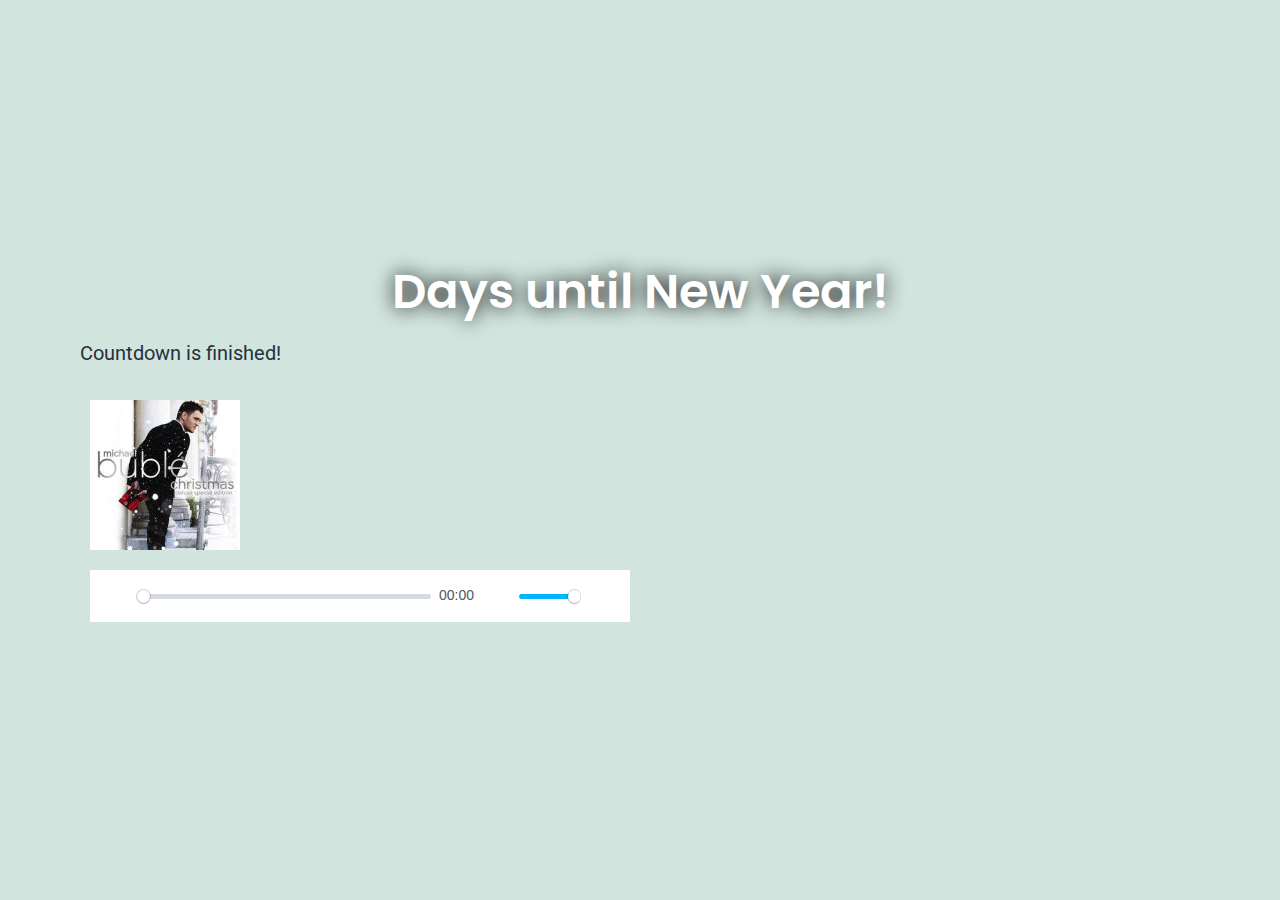
<file: index.html>
<!DOCTYPE html>
<html lang="en-US">
<head>
	<meta charset="UTF-8">
		<title>Moses</title>
<link rel="dns-prefetch" href="//s.w.org">


<link rel="stylesheet" id="wp-block-library-css" href="https://mosestyle.github.io/mosestyle/wp-includes/css/dist/block-library/style.min.css" media="all">
<link rel="stylesheet" id="wp-block-library-theme-css" href="https://mosestyle.github.io/mosestyle/wp-includes/css/dist/block-library/theme.min.css" media="all">
<link rel="stylesheet" id="h5ap-style-css" href="https://mosestyle.github.io/mosestyle/wp-content/plugins/html5-audio-player/style/player-style.css" media="all">
<link rel="stylesheet" id="twenty-twenty-one-style-css" href="https://mosestyle.github.io/mosestyle/wp-content/themes/twentytwentyone/style.css" media="all">
<link rel="stylesheet" id="twenty-twenty-one-print-style-css" href="https://mosestyle.github.io/mosestyle/wp-content/themes/twentytwentyone/assets/css/print.css" media="print">
<link rel="stylesheet" id="elementor-icons-ekiticons-css" href="https://mosestyle.github.io/mosestyle/wp-content/plugins/elementskit-lite/modules/controls/assets/css/ekiticons.css" media="all">
<link rel="stylesheet" id="elementor-icons-css" href="https://mosestyle.github.io/mosestyle/wp-content/plugins/elementor/assets/lib/eicons/css/elementor-icons.min.css" media="all">
<link rel="stylesheet" id="elementor-animations-css" href="https://mosestyle.github.io/mosestyle/wp-content/plugins/elementor/assets/lib/animations/animations.min.css" media="all">
<link rel="stylesheet" id="elementor-frontend-legacy-css" href="https://mosestyle.github.io/mosestyle/wp-content/plugins/elementor/assets/css/frontend-legacy.min.css" media="all">
<link rel="stylesheet" id="elementor-frontend-css" href="https://mosestyle.github.io/mosestyle/wp-content/plugins/elementor/assets/css/frontend.min.css" media="all">
<link rel="stylesheet" id="elementor-post-12-css" href="https://mosestyle.github.io/mosestyle/wp-content/uploads/elementor/css/post-12.css" media="all">
<link rel="stylesheet" id="elementor-pro-css" href="https://mosestyle.github.io/mosestyle/wp-content/plugins/elementor-pro/assets/css/frontend.min.css" media="all">
<link rel="stylesheet" id="elementskit-css-widgetarea-control-editor-css" href="https://mosestyle.github.io/mosestyle/wp-content/plugins/elementskit-lite/modules/controls/assets/css/widgetarea-editor.css" media="all">
<link rel="stylesheet" id="elementor-global-css" href="https://mosestyle.github.io/mosestyle/wp-content/uploads/elementor/css/global.css" media="all">
<link rel="stylesheet" id="elementor-post-10-css" href="https://mosestyle.github.io/mosestyle/wp-content/uploads/elementor/css/post-10.css" media="all">
<link rel="stylesheet" id="ekit-widget-styles-css" href="https://mosestyle.github.io/mosestyle/wp-content/plugins/elementskit-lite/widgets/init/assets/css/widget-styles.css" media="all">
<link rel="stylesheet" id="ekit-responsive-css" href="https://mosestyle.github.io/mosestyle/wp-content/plugins/elementskit-lite/widgets/init/assets/css/responsive.css" media="all">
<link rel="stylesheet" id="google-fonts-1-css" href="https://fonts.googleapis.com/css?family=Roboto%3A100%2C100italic%2C200%2C200italic%2C300%2C300italic%2C400%2C400italic%2C500%2C500italic%2C600%2C600italic%2C700%2C700italic%2C800%2C800italic%2C900%2C900italic%7CRoboto+Slab%3A100%2C100italic%2C200%2C200italic%2C300%2C300italic%2C400%2C400italic%2C500%2C500italic%2C600%2C600italic%2C700%2C700italic%2C800%2C800italic%2C900%2C900italic%7CPoppins%3A100%2C100italic%2C200%2C200italic%2C300%2C300italic%2C400%2C400italic%2C500%2C500italic%2C600%2C600italic%2C700%2C700italic%2C800%2C800italic%2C900%2C900italic&ver=5.6" media="all">
<script src="https://mosestyle.github.io/mosestyle/wp-content/plugins/html5-audio-player/js/plyr.min.js" id="h5ap-script-js"></script>
<script src="https://mosestyle.github.io/mosestyle/wp-includes/js/jquery/jquery.min.js" id="jquery-core-js"></script>
<script src="https://mosestyle.github.io/mosestyle/wp-includes/js/jquery/jquery-migrate.min.js" id="jquery-migrate-js"></script>






<style>.recentcomments a{display:inline !important;padding:0 !important;margin:0 !important;}</style>	<meta name="viewport" content="width=device-width, initial-scale=1.0, viewport-fit=cover"></head>
<body class="home page-template page-template-elementor_canvas page page-id-10 wp-embed-responsive is-light-theme no-js singular elementor-default elementor-template-canvas elementor-kit-12 elementor-page elementor-page-10">
			<div data-elementor-type="wp-page" data-elementor-id="10" class="elementor elementor-10" data-elementor-settings="[]">
						<div class="elementor-inner">
							<div class="elementor-section-wrap">
							<section class="elementor-section elementor-top-section elementor-element elementor-element-34ff900 elementor-section-height-full elementor-section-boxed elementor-section-height-default elementor-section-items-middle" data-id="34ff900" data-element_type="section" data-settings='{"background_background":"classic","ekit_has_onepagescroll_dot":"yes"}'>
						<div class="elementor-container elementor-column-gap-default">
							<div class="elementor-row">
					<div class="elementor-column elementor-col-100 elementor-top-column elementor-element elementor-element-34c318e" data-id="34c318e" data-element_type="column">
			<div class="elementor-column-wrap elementor-element-populated">
							<div class="elementor-widget-wrap">
						<div class="elementor-element elementor-element-1138ba5 elementor-widget elementor-widget-heading" data-id="1138ba5" data-element_type="widget" data-widget_type="heading.default">
				<div class="elementor-widget-container">
			<h2 class="elementor-heading-title elementor-size-default">Days until New Year!</h2>		</div>
				</div>
				<div class="elementor-element elementor-element-3b881a7 elementor-widget elementor-widget-elementskit-countdown-timer" data-id="3b881a7" data-element_type="widget" data-widget_type="elementskit-countdown-timer.default">
				<div class="elementor-widget-container">
			<div class="ekit-wid-con"><div class="elementskit-countdown-timer-2 ekit-countdown text-center" data-date-ekit-day="Days" data-date-ekit-hour="Hours" data-date-ekit-minute="Minutes" data-date-ekit-second="Seconds" data-ekit-countdown="2021-01-01 00:00" data-finish-title="Countdown is finished!" data-finish-content=""></div></div>		</div>
				</div>
				<section class="elementor-section elementor-inner-section elementor-element elementor-element-acb3898 elementor-section-boxed elementor-section-height-default elementor-section-height-default" data-id="acb3898" data-element_type="section" data-settings='{"ekit_has_onepagescroll_dot":"yes"}'>
						<div class="elementor-container elementor-column-gap-default">
							<div class="elementor-row">
					<div class="elementor-column elementor-col-50 elementor-inner-column elementor-element elementor-element-0bddfb2" data-id="0bddfb2" data-element_type="column">
			<div class="elementor-column-wrap elementor-element-populated">
							<div class="elementor-widget-wrap">
						<div class="elementor-element elementor-element-5751c28 elementor-widget elementor-widget-image" data-id="5751c28" data-element_type="widget" data-widget_type="image.default">
				<div class="elementor-widget-container">
					<div class="elementor-image">
										<img src="https://mosestyle.github.io/mosestyle/wp-content/uploads/elementor/thumbs/Michael-Buble-Cold_December_Night-mp3-image-oztn3l7049pwnvlljecmus90ab5zf5my2yf78d7ios.jpg" title="Untitled" alt="">											</div>
				</div>
				</div>
				<div class="elementor-element elementor-element-ef57dc3 elementor-widget elementor-widget-shortcode" data-id="ef57dc3" data-element_type="widget" data-widget_type="shortcode.default">
				<div class="elementor-widget-container">
					<div class="elementor-shortcode"><div style="width:100%">
<audio class="player" playsinline controls loop autoplay>
  
  <source src="https://mosestyle.github.io/mosestyle/wp-content/uploads/2020/12/Michael-Buble-Cold_December_Night.mp3" type="audio/mp3">
  
Your browser does not support the audio element.
</source></audio>
</div>

<script type="text/javascript">


const players7 = Plyr.setup('.player', {
	controls:['play', 'progress', 'duration', 'mute', 'volume','download'],
	});
</script>
</div>
				</div>
				</div>
						</div>
					</div>
		</div>
				<div class="elementor-column elementor-col-50 elementor-inner-column elementor-element elementor-element-ff61b8b" data-id="ff61b8b" data-element_type="column">
			<div class="elementor-column-wrap">
							<div class="elementor-widget-wrap">
								</div>
					</div>
		</div>
								</div>
					</div>
		</section>
						</div>
					</div>
		</div>
								</div>
					</div>
		</section>
						</div>
						</div>
					</div>
		<script>document.body.classList.remove("no-js");</script>	<script>
	if ( -1 !== navigator.userAgent.indexOf( 'MSIE' ) || -1 !== navigator.appVersion.indexOf( 'Trident/' ) ) {
		document.body.classList.add( 'is-IE' );
	}
	</script>
	<script src="https://mosestyle.github.io/mosestyle/wp-content/themes/twentytwentyone/assets/js/polyfills.js" id="twenty-twenty-one-ie11-polyfills-js"></script>
<script src="https://mosestyle.github.io/mosestyle/wp-content/themes/twentytwentyone/assets/js/responsive-embeds.js" id="twenty-twenty-one-responsive-embeds-script-js"></script>
<script src="https://mosestyle.github.io/mosestyle/wp-content/plugins/elementskit-lite/libs/framework/assets/js/frontend-script.js" id="elementskit-framework-js-frontend-js"></script>
<script id="elementskit-framework-js-frontend-js-after">

		var elementskit = {
            resturl: 'https://mosestyle.github.io/mosestyle/wp-json/elementskit/v1/',
        }

		
</script>
<script src="https://mosestyle.github.io/mosestyle/wp-content/plugins/elementskit-lite/widgets/init/assets/js/widget-scripts.js" id="ekit-widget-scripts-js"></script>
<script src="https://mosestyle.github.io/mosestyle/wp-content/plugins/elementor/assets/js/frontend-modules.min.js" id="elementor-frontend-modules-js"></script>
<script src="https://mosestyle.github.io/mosestyle/wp-content/plugins/elementor-pro/assets/lib/sticky/jquery.sticky.min.js" id="elementor-sticky-js"></script>
<script id="elementor-pro-frontend-js-before">
var ElementorProFrontendConfig = {"ajaxurl":"https:\/\/mosestyle.github.io\/mosestyle\/wp-admin\/admin-ajax.php","nonce":"fc9fe46cba","i18n":{"toc_no_headings_found":"No headings were found on this page."},"shareButtonsNetworks":{"facebook":{"title":"Facebook","has_counter":true},"twitter":{"title":"Twitter"},"google":{"title":"Google+","has_counter":true},"linkedin":{"title":"LinkedIn","has_counter":true},"pinterest":{"title":"Pinterest","has_counter":true},"reddit":{"title":"Reddit","has_counter":true},"vk":{"title":"VK","has_counter":true},"odnoklassniki":{"title":"OK","has_counter":true},"tumblr":{"title":"Tumblr"},"digg":{"title":"Digg"},"skype":{"title":"Skype"},"stumbleupon":{"title":"StumbleUpon","has_counter":true},"mix":{"title":"Mix"},"telegram":{"title":"Telegram"},"pocket":{"title":"Pocket","has_counter":true},"xing":{"title":"XING","has_counter":true},"whatsapp":{"title":"WhatsApp"},"email":{"title":"Email"},"print":{"title":"Print"}},"facebook_sdk":{"lang":"en_US","app_id":""},"lottie":{"defaultAnimationUrl":"https:\/\/mosestyle.github.io\/mosestyle\/wp-content\/plugins\/elementor-pro\/modules\/lottie\/assets\/animations\/default.json"}};
</script>
<script src="https://mosestyle.github.io/mosestyle/wp-content/plugins/elementor-pro/assets/js/frontend.min.js" id="elementor-pro-frontend-js"></script>
<script src="https://mosestyle.github.io/mosestyle/wp-includes/js/jquery/ui/core.min.js" id="jquery-ui-core-js"></script>
<script src="https://mosestyle.github.io/mosestyle/wp-content/plugins/elementor/assets/lib/dialog/dialog.min.js" id="elementor-dialog-js"></script>
<script src="https://mosestyle.github.io/mosestyle/wp-content/plugins/elementor/assets/lib/waypoints/waypoints.min.js" id="elementor-waypoints-js"></script>
<script src="https://mosestyle.github.io/mosestyle/wp-content/plugins/elementor/assets/lib/swiper/swiper.min.js" id="swiper-js"></script>
<script src="https://mosestyle.github.io/mosestyle/wp-content/plugins/elementor/assets/lib/share-link/share-link.min.js" id="share-link-js"></script>
<script id="elementor-frontend-js-before">
var elementorFrontendConfig = {"environmentMode":{"edit":false,"wpPreview":false},"i18n":{"shareOnFacebook":"Share on Facebook","shareOnTwitter":"Share on Twitter","pinIt":"Pin it","download":"Download","downloadImage":"Download image","fullscreen":"Fullscreen","zoom":"Zoom","share":"Share","playVideo":"Play Video","previous":"Previous","next":"Next","close":"Close"},"is_rtl":false,"breakpoints":{"xs":0,"sm":480,"md":768,"lg":1025,"xl":1440,"xxl":1600},"version":"3.0.14","is_static":false,"legacyMode":{"elementWrappers":true},"urls":{"assets":"https:\/\/mosestyle.github.io\/mosestyle\/wp-content\/plugins\/elementor\/assets\/"},"settings":{"page":[],"editorPreferences":[]},"kit":{"global_image_lightbox":"yes","lightbox_enable_counter":"yes","lightbox_enable_fullscreen":"yes","lightbox_enable_zoom":"yes","lightbox_enable_share":"yes","lightbox_title_src":"title","lightbox_description_src":"description"},"post":{"id":10,"title":"Moses","excerpt":"","featuredImage":false}};
</script>
<script src="https://mosestyle.github.io/mosestyle/wp-content/plugins/elementor/assets/js/frontend.min.js" id="elementor-frontend-js"></script>
<script src="https://mosestyle.github.io/mosestyle/wp-content/plugins/elementskit-lite/widgets/init/assets/js/elementor.js" id="elementskit-elementor-js"></script>
<script src="https://mosestyle.github.io/mosestyle/wp-content/plugins/elementskit-lite/modules/controls/assets/js/widgetarea-editor.js" id="elementskit-js-widgetarea-control-editor-js"></script>
	<script>
	/(trident|msie)/i.test(navigator.userAgent)&&document.getElementById&&window.addEventListener&&window.addEventListener("hashchange",(function(){var t,e=location.hash.substring(1);/^[A-z0-9_-]+$/.test(e)&&(t=document.getElementById(e))&&(/^(?:a|select|input|button|textarea)$/i.test(t.tagName)||(t.tabIndex=-1),t.focus())}),!1);
	</script>
		</body>
</html>
</file>
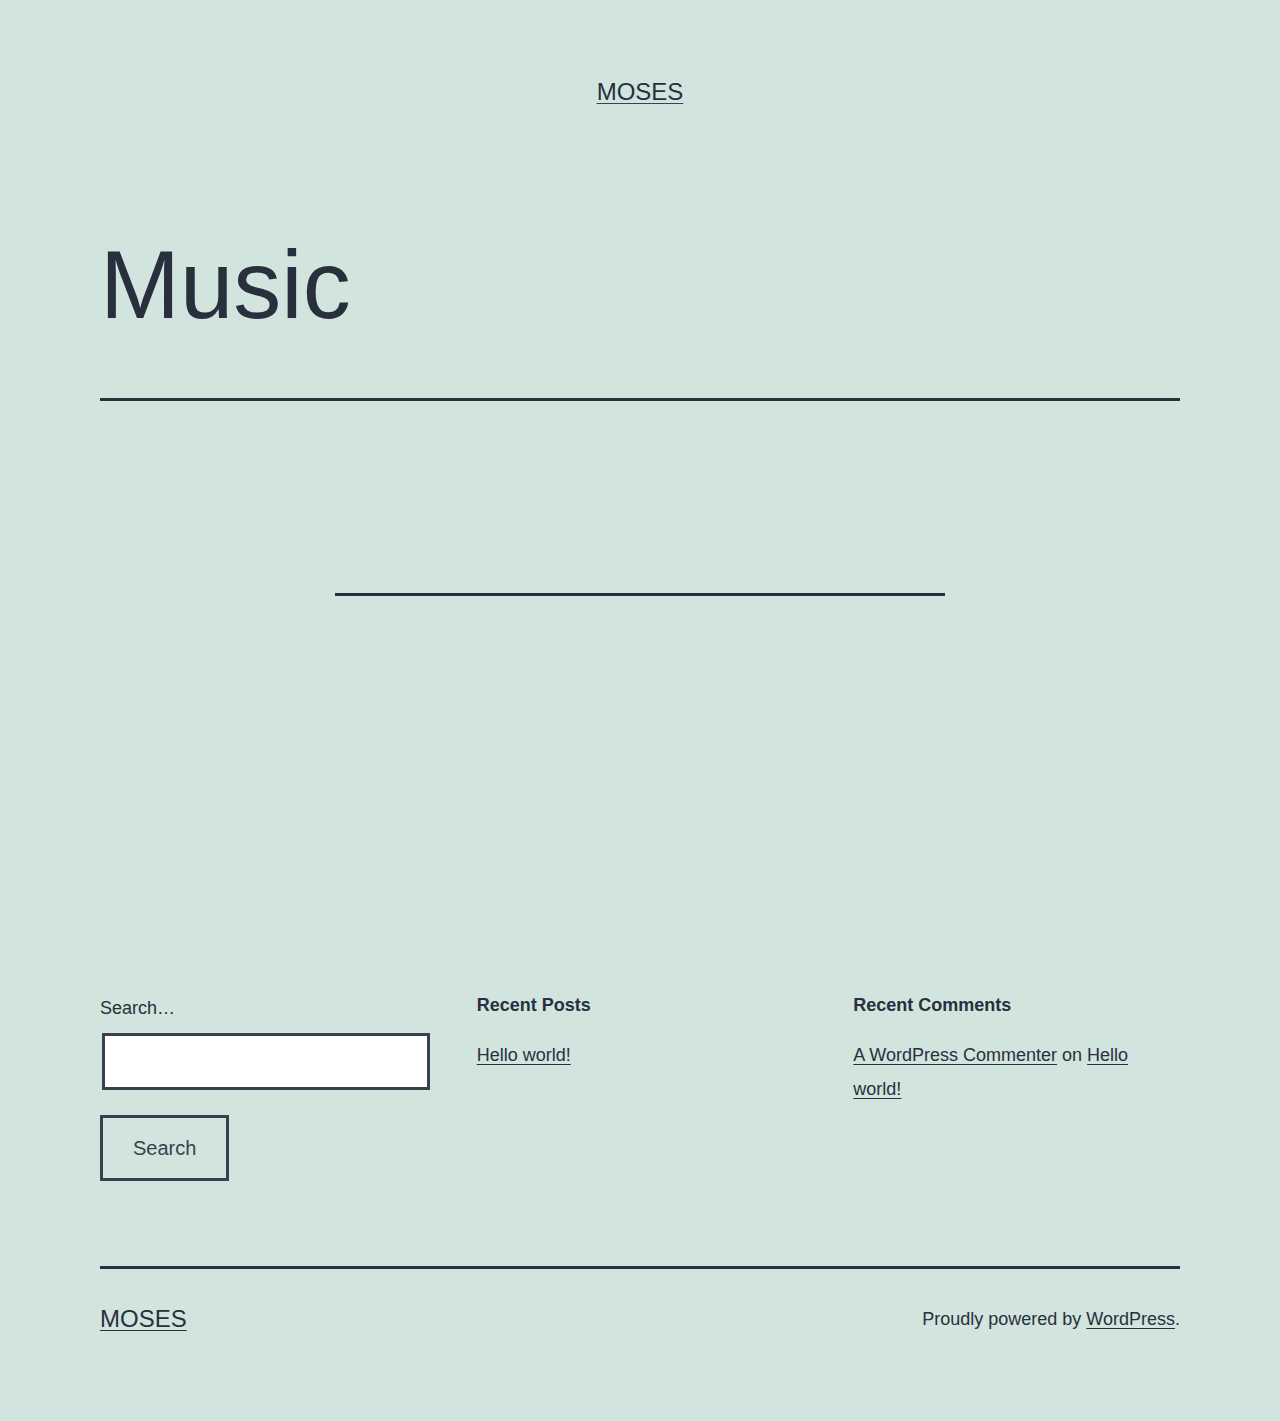
<file: audioplayer/music/index.html>
<!DOCTYPE html>
<html lang="en-US">
<head>
	<meta charset="UTF-8">
	<meta name="viewport" content="width=device-width, initial-scale=1">
	<title>Music – Moses</title>
<link rel="dns-prefetch" href="//s.w.org">


<link rel="stylesheet" id="wp-block-library-css" href="https://mosestyle.github.io/mosestyle/wp-includes/css/dist/block-library/style.min.css" media="all">
<link rel="stylesheet" id="wp-block-library-theme-css" href="https://mosestyle.github.io/mosestyle/wp-includes/css/dist/block-library/theme.min.css" media="all">
<link rel="stylesheet" id="h5ap-style-css" href="https://mosestyle.github.io/mosestyle/wp-content/plugins/html5-audio-player/style/player-style.css" media="all">
<link rel="stylesheet" id="twenty-twenty-one-style-css" href="https://mosestyle.github.io/mosestyle/wp-content/themes/twentytwentyone/style.css" media="all">
<link rel="stylesheet" id="twenty-twenty-one-print-style-css" href="https://mosestyle.github.io/mosestyle/wp-content/themes/twentytwentyone/assets/css/print.css" media="print">
<link rel="stylesheet" id="elementor-icons-ekiticons-css" href="https://mosestyle.github.io/mosestyle/wp-content/plugins/elementskit-lite/modules/controls/assets/css/ekiticons.css" media="all">
<link rel="stylesheet" id="ekit-widget-styles-css" href="https://mosestyle.github.io/mosestyle/wp-content/plugins/elementskit-lite/widgets/init/assets/css/widget-styles.css" media="all">
<link rel="stylesheet" id="ekit-responsive-css" href="https://mosestyle.github.io/mosestyle/wp-content/plugins/elementskit-lite/widgets/init/assets/css/responsive.css" media="all">
<script src="https://mosestyle.github.io/mosestyle/wp-content/plugins/html5-audio-player/js/plyr.min.js" id="h5ap-script-js"></script>
<script src="https://mosestyle.github.io/mosestyle/wp-includes/js/jquery/jquery.min.js" id="jquery-core-js"></script>
<script src="https://mosestyle.github.io/mosestyle/wp-includes/js/jquery/jquery-migrate.min.js" id="jquery-migrate-js"></script>





<style>.recentcomments a{display:inline !important;padding:0 !important;margin:0 !important;}</style></head>

<body class="audioplayer-template-default single single-audioplayer postid-7 wp-embed-responsive is-light-theme no-js singular elementor-default elementor-kit-12">
<div id="page" class="site">
	<a class="skip-link screen-reader-text" href="#content">Skip to content</a>

	
<header id="masthead" class="site-header has-title-and-tagline" role="banner">

	

<div class="site-branding">

	
						<p class="site-title"><a href="https://mosestyle.github.io/mosestyle/">Moses</a></p>
			
	</div>
	

</header>

	<div id="content" class="site-content">
		<div id="primary" class="content-area">
			<main id="main" class="site-main" role="main">

<article id="post-7" class="post-7 audioplayer type-audioplayer status-publish hentry entry">

	<header class="entry-header alignwide">
		<h1 class="entry-title">Music</h1>			</header>

	<div class="entry-content">
			</div>

	<footer class="entry-footer default-max-width">
			</footer>

				
</article>
			</main>
		</div>
	</div>

	
	<aside class="widget-area">
		<section id="search-2" class="widget widget_search"><form role="search" method="get" class="search-form" action="https://mosestyle.github.io/mosestyle/">
	<label for="search-form-1">Search…</label>
	<input type="search" id="search-form-1" class="search-field" value="" name="s">
	<input type="submit" class="search-submit" value="Search">
</form>
</section>
		<section id="recent-posts-2" class="widget widget_recent_entries">
		<h2 class="widget-title">Recent Posts</h2><nav role="navigation" aria-label="Recent Posts">
		<ul>
											<li>
					<a href="https://mosestyle.github.io/mosestyle/hello-world/">Hello world!</a>
									</li>
					</ul>

		</nav></section><section id="recent-comments-2" class="widget widget_recent_comments"><h2 class="widget-title">Recent Comments</h2><nav role="navigation" aria-label="Recent Comments"><ul id="recentcomments"><li class="recentcomments"><span class="comment-author-link"><a href="https://wordpress.org/" rel="external nofollow ugc" class="url">A WordPress Commenter</a></span> on <a href="https://mosestyle.github.io/mosestyle/hello-world/#comment-1">Hello world!</a></li></ul></nav></section>	</aside>


	<footer id="colophon" class="site-footer" role="contentinfo">

				<div class="site-info">
			<div class="site-name">
																						<a href="https://mosestyle.github.io/mosestyle/">Moses</a>
																		</div>
			<div class="powered-by">
				Proudly powered by <a href="https://wordpress.org/">WordPress</a>.			</div>

		</div>
	</footer>

</div>

<script>document.body.classList.remove("no-js");</script>	<script>
	if ( -1 !== navigator.userAgent.indexOf( 'MSIE' ) || -1 !== navigator.appVersion.indexOf( 'Trident/' ) ) {
		document.body.classList.add( 'is-IE' );
	}
	</script>
	<script src="https://mosestyle.github.io/mosestyle/wp-content/themes/twentytwentyone/assets/js/polyfills.js" id="twenty-twenty-one-ie11-polyfills-js"></script>
<script src="https://mosestyle.github.io/mosestyle/wp-content/themes/twentytwentyone/assets/js/responsive-embeds.js" id="twenty-twenty-one-responsive-embeds-script-js"></script>
<script src="https://mosestyle.github.io/mosestyle/wp-content/plugins/elementskit-lite/libs/framework/assets/js/frontend-script.js" id="elementskit-framework-js-frontend-js"></script>
<script id="elementskit-framework-js-frontend-js-after">

		var elementskit = {
            resturl: 'https://mosestyle.github.io/mosestyle/wp-json/elementskit/v1/',
        }

		
</script>
<script src="https://mosestyle.github.io/mosestyle/wp-content/plugins/elementskit-lite/widgets/init/assets/js/widget-scripts.js" id="ekit-widget-scripts-js"></script>
	<script>
	/(trident|msie)/i.test(navigator.userAgent)&&document.getElementById&&window.addEventListener&&window.addEventListener("hashchange",(function(){var t,e=location.hash.substring(1);/^[A-z0-9_-]+$/.test(e)&&(t=document.getElementById(e))&&(/^(?:a|select|input|button|textarea)$/i.test(t.tagName)||(t.tabIndex=-1),t.focus())}),!1);
	</script>
	
</body>
</html>
</file>
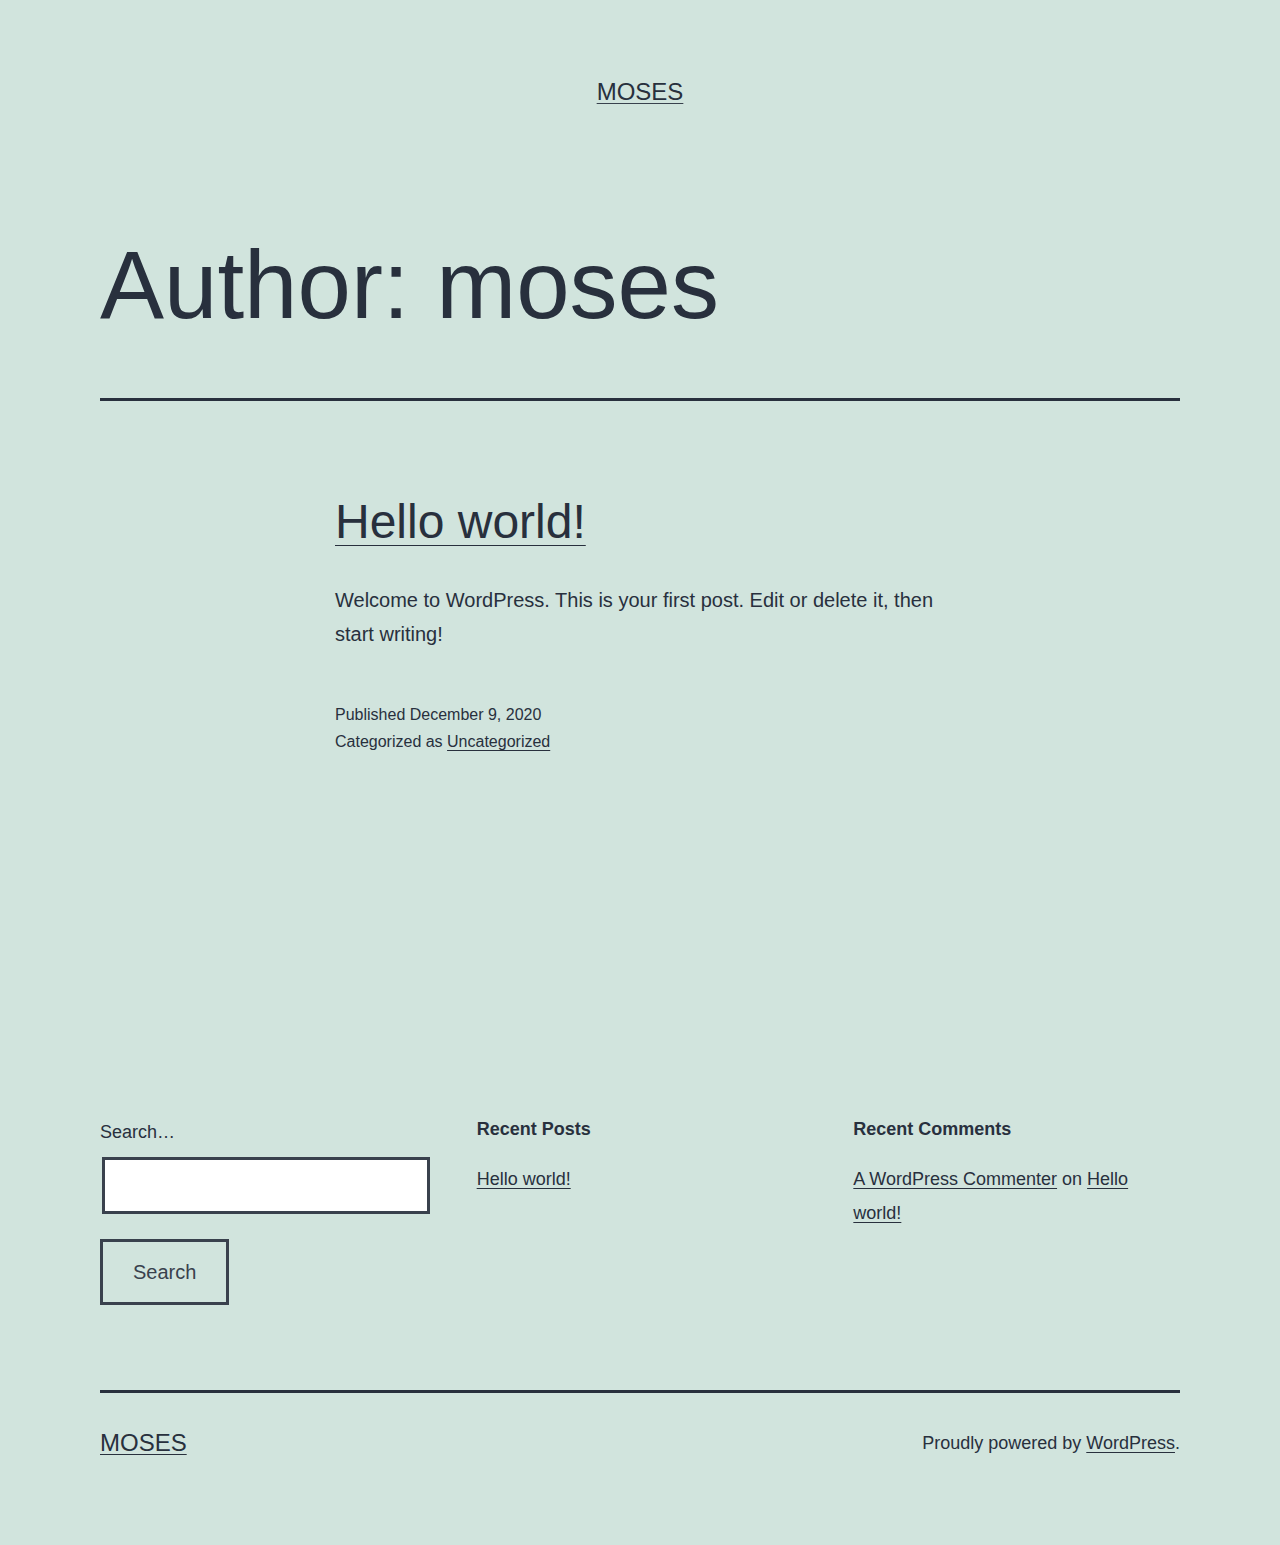
<file: author/moses/index.html>
<!DOCTYPE html>
<html lang="en-US">
<head>
	<meta charset="UTF-8">
	<meta name="viewport" content="width=device-width, initial-scale=1">
	<title>moses – Moses</title>
<link rel="dns-prefetch" href="//s.w.org">



<link rel="stylesheet" id="wp-block-library-css" href="https://mosestyle.github.io/mosestyle/wp-includes/css/dist/block-library/style.min.css" media="all">
<link rel="stylesheet" id="wp-block-library-theme-css" href="https://mosestyle.github.io/mosestyle/wp-includes/css/dist/block-library/theme.min.css" media="all">
<link rel="stylesheet" id="h5ap-style-css" href="https://mosestyle.github.io/mosestyle/wp-content/plugins/html5-audio-player/style/player-style.css" media="all">
<link rel="stylesheet" id="twenty-twenty-one-style-css" href="https://mosestyle.github.io/mosestyle/wp-content/themes/twentytwentyone/style.css" media="all">
<link rel="stylesheet" id="twenty-twenty-one-print-style-css" href="https://mosestyle.github.io/mosestyle/wp-content/themes/twentytwentyone/assets/css/print.css" media="print">
<link rel="stylesheet" id="elementor-icons-ekiticons-css" href="https://mosestyle.github.io/mosestyle/wp-content/plugins/elementskit-lite/modules/controls/assets/css/ekiticons.css" media="all">
<link rel="stylesheet" id="ekit-widget-styles-css" href="https://mosestyle.github.io/mosestyle/wp-content/plugins/elementskit-lite/widgets/init/assets/css/widget-styles.css" media="all">
<link rel="stylesheet" id="ekit-responsive-css" href="https://mosestyle.github.io/mosestyle/wp-content/plugins/elementskit-lite/widgets/init/assets/css/responsive.css" media="all">
<script src="https://mosestyle.github.io/mosestyle/wp-content/plugins/html5-audio-player/js/plyr.min.js" id="h5ap-script-js"></script>
<script src="https://mosestyle.github.io/mosestyle/wp-includes/js/jquery/jquery.min.js" id="jquery-core-js"></script>
<script src="https://mosestyle.github.io/mosestyle/wp-includes/js/jquery/jquery-migrate.min.js" id="jquery-migrate-js"></script>


<style>.recentcomments a{display:inline !important;padding:0 !important;margin:0 !important;}</style></head>

<body class="archive author author-moses author-1 wp-embed-responsive is-light-theme no-js hfeed elementor-default elementor-kit-12">
<div id="page" class="site">
	<a class="skip-link screen-reader-text" href="#content">Skip to content</a>

	
<header id="masthead" class="site-header has-title-and-tagline" role="banner">

	

<div class="site-branding">

	
						<p class="site-title"><a href="https://mosestyle.github.io/mosestyle/">Moses</a></p>
			
	</div>
	

</header>

	<div id="content" class="site-content">
		<div id="primary" class="content-area">
			<main id="main" class="site-main" role="main">


	<header class="page-header alignwide">
		<h1 class="page-title">Author: <span>moses</span></h1>			</header>

					
<article id="post-1" class="post-1 post type-post status-publish format-standard hentry category-uncategorized entry">

	
<header class="entry-header">
	<h2 class="entry-title default-max-width"><a href="https://mosestyle.github.io/mosestyle/hello-world/">Hello world!</a></h2></header>

	<div class="entry-content">
		<p>Welcome to WordPress. This is your first post. Edit or delete it, then start writing!</p>
	</div>

	<footer class="entry-footer default-max-width">
		<span class="posted-on">Published <time class="entry-date published updated" datetime="2020-12-09T15:11:08+01:00">December 9, 2020</time></span><div class="post-taxonomies"><span class="cat-links">Categorized as <a href="https://mosestyle.github.io/mosestyle/category/uncategorized/" rel="category tag">Uncategorized</a> </span></div>	</footer>
</article>
	
	

			</main>
		</div>
	</div>

	
	<aside class="widget-area">
		<section id="search-2" class="widget widget_search"><form role="search" method="get" class="search-form" action="https://mosestyle.github.io/mosestyle/">
	<label for="search-form-1">Search…</label>
	<input type="search" id="search-form-1" class="search-field" value="" name="s">
	<input type="submit" class="search-submit" value="Search">
</form>
</section>
		<section id="recent-posts-2" class="widget widget_recent_entries">
		<h2 class="widget-title">Recent Posts</h2><nav role="navigation" aria-label="Recent Posts">
		<ul>
											<li>
					<a href="https://mosestyle.github.io/mosestyle/hello-world/" aria-current="page">Hello world!</a>
									</li>
					</ul>

		</nav></section><section id="recent-comments-2" class="widget widget_recent_comments"><h2 class="widget-title">Recent Comments</h2><nav role="navigation" aria-label="Recent Comments"><ul id="recentcomments"><li class="recentcomments"><span class="comment-author-link"><a href="https://wordpress.org/" rel="external nofollow ugc" class="url">A WordPress Commenter</a></span> on <a href="https://mosestyle.github.io/mosestyle/hello-world/#comment-1">Hello world!</a></li></ul></nav></section>	</aside>


	<footer id="colophon" class="site-footer" role="contentinfo">

				<div class="site-info">
			<div class="site-name">
																						<a href="https://mosestyle.github.io/mosestyle/">Moses</a>
																		</div>
			<div class="powered-by">
				Proudly powered by <a href="https://wordpress.org/">WordPress</a>.			</div>

		</div>
	</footer>

</div>

<script>document.body.classList.remove("no-js");</script>	<script>
	if ( -1 !== navigator.userAgent.indexOf( 'MSIE' ) || -1 !== navigator.appVersion.indexOf( 'Trident/' ) ) {
		document.body.classList.add( 'is-IE' );
	}
	</script>
	<script src="https://mosestyle.github.io/mosestyle/wp-content/themes/twentytwentyone/assets/js/polyfills.js" id="twenty-twenty-one-ie11-polyfills-js"></script>
<script src="https://mosestyle.github.io/mosestyle/wp-content/themes/twentytwentyone/assets/js/responsive-embeds.js" id="twenty-twenty-one-responsive-embeds-script-js"></script>
<script src="https://mosestyle.github.io/mosestyle/wp-content/plugins/elementskit-lite/libs/framework/assets/js/frontend-script.js" id="elementskit-framework-js-frontend-js"></script>
<script id="elementskit-framework-js-frontend-js-after">

		var elementskit = {
            resturl: 'https://mosestyle.github.io/mosestyle/wp-json/elementskit/v1/',
        }

		
</script>
<script src="https://mosestyle.github.io/mosestyle/wp-content/plugins/elementskit-lite/widgets/init/assets/js/widget-scripts.js" id="ekit-widget-scripts-js"></script>
	<script>
	/(trident|msie)/i.test(navigator.userAgent)&&document.getElementById&&window.addEventListener&&window.addEventListener("hashchange",(function(){var t,e=location.hash.substring(1);/^[A-z0-9_-]+$/.test(e)&&(t=document.getElementById(e))&&(/^(?:a|select|input|button|textarea)$/i.test(t.tagName)||(t.tabIndex=-1),t.focus())}),!1);
	</script>
	
</body>
</html>
</file>
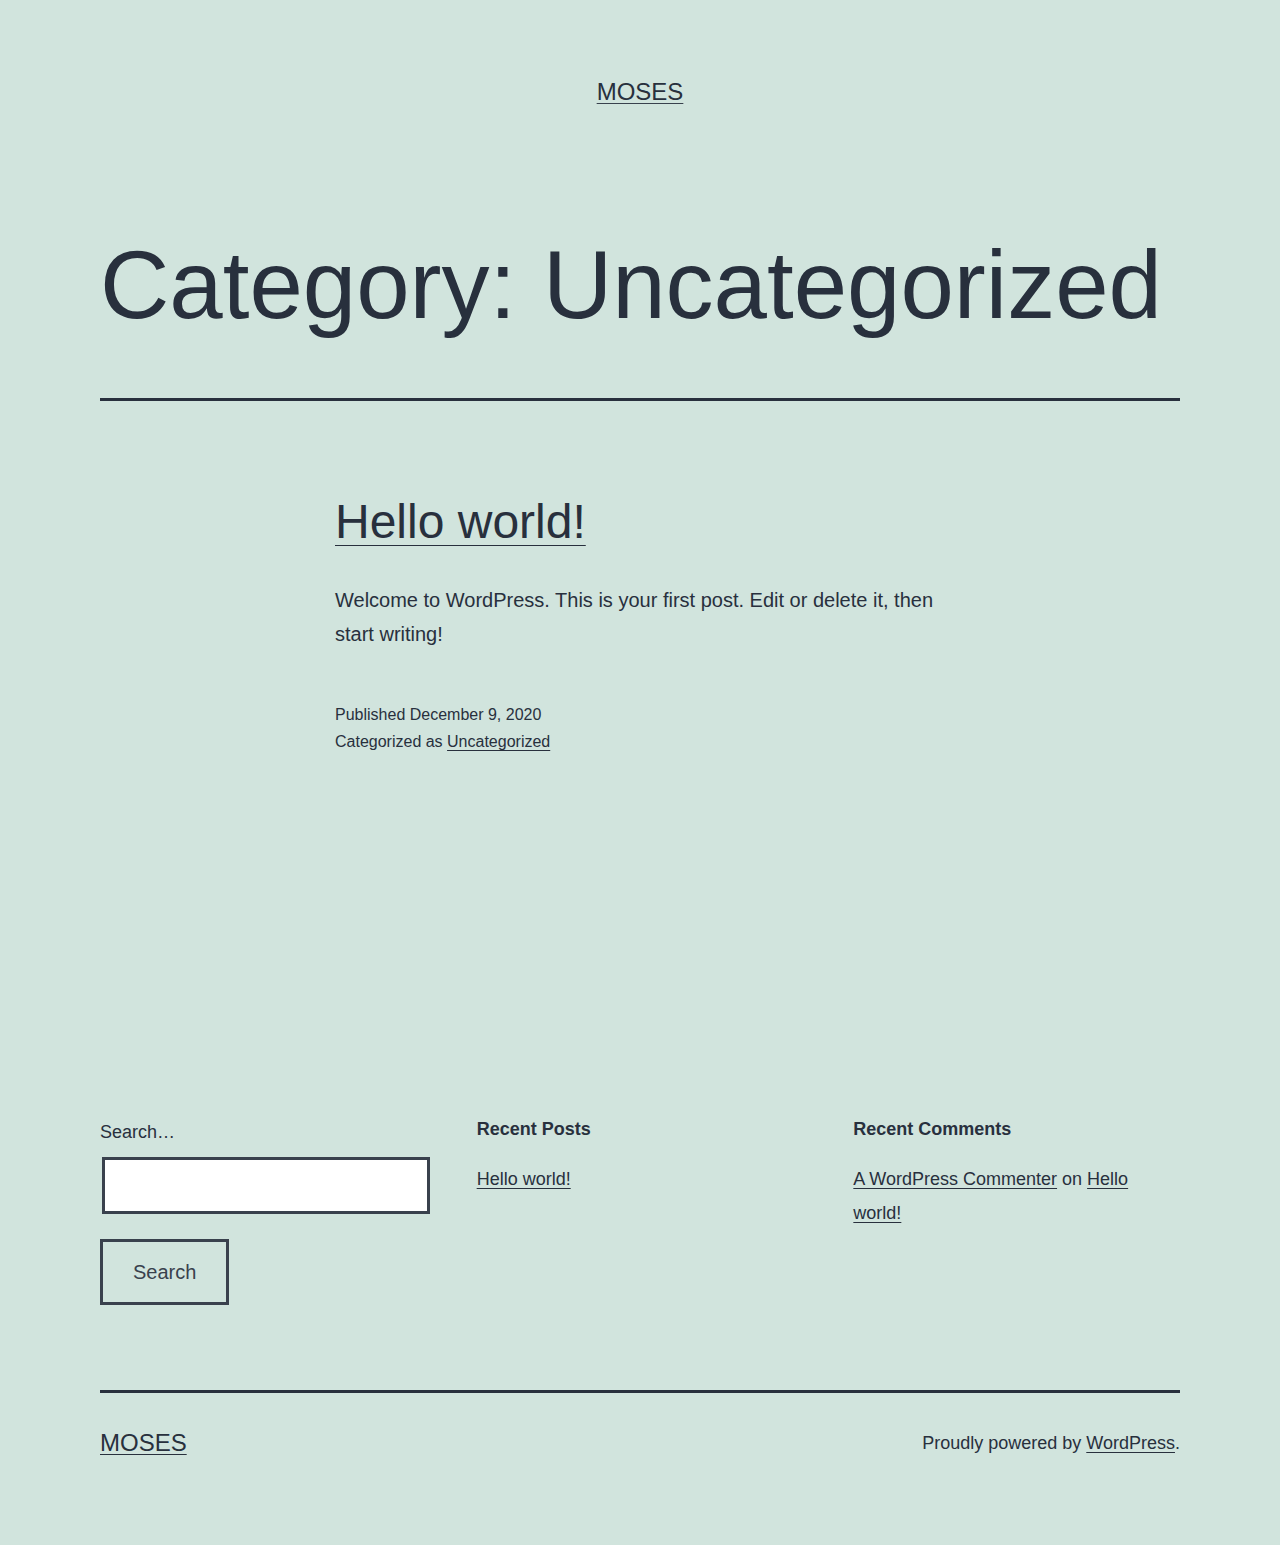
<file: category/uncategorized/index.html>
<!DOCTYPE html>
<html lang="en-US">
<head>
	<meta charset="UTF-8">
	<meta name="viewport" content="width=device-width, initial-scale=1">
	<title>Uncategorized – Moses</title>
<link rel="dns-prefetch" href="//s.w.org">



<link rel="stylesheet" id="wp-block-library-css" href="https://mosestyle.github.io/mosestyle/wp-includes/css/dist/block-library/style.min.css" media="all">
<link rel="stylesheet" id="wp-block-library-theme-css" href="https://mosestyle.github.io/mosestyle/wp-includes/css/dist/block-library/theme.min.css" media="all">
<link rel="stylesheet" id="h5ap-style-css" href="https://mosestyle.github.io/mosestyle/wp-content/plugins/html5-audio-player/style/player-style.css" media="all">
<link rel="stylesheet" id="twenty-twenty-one-style-css" href="https://mosestyle.github.io/mosestyle/wp-content/themes/twentytwentyone/style.css" media="all">
<link rel="stylesheet" id="twenty-twenty-one-print-style-css" href="https://mosestyle.github.io/mosestyle/wp-content/themes/twentytwentyone/assets/css/print.css" media="print">
<link rel="stylesheet" id="elementor-icons-ekiticons-css" href="https://mosestyle.github.io/mosestyle/wp-content/plugins/elementskit-lite/modules/controls/assets/css/ekiticons.css" media="all">
<link rel="stylesheet" id="ekit-widget-styles-css" href="https://mosestyle.github.io/mosestyle/wp-content/plugins/elementskit-lite/widgets/init/assets/css/widget-styles.css" media="all">
<link rel="stylesheet" id="ekit-responsive-css" href="https://mosestyle.github.io/mosestyle/wp-content/plugins/elementskit-lite/widgets/init/assets/css/responsive.css" media="all">
<script src="https://mosestyle.github.io/mosestyle/wp-content/plugins/html5-audio-player/js/plyr.min.js" id="h5ap-script-js"></script>
<script src="https://mosestyle.github.io/mosestyle/wp-includes/js/jquery/jquery.min.js" id="jquery-core-js"></script>
<script src="https://mosestyle.github.io/mosestyle/wp-includes/js/jquery/jquery-migrate.min.js" id="jquery-migrate-js"></script>


<style>.recentcomments a{display:inline !important;padding:0 !important;margin:0 !important;}</style></head>

<body class="archive category category-uncategorized category-1 wp-embed-responsive is-light-theme no-js hfeed elementor-default elementor-kit-12">
<div id="page" class="site">
	<a class="skip-link screen-reader-text" href="#content">Skip to content</a>

	
<header id="masthead" class="site-header has-title-and-tagline" role="banner">

	

<div class="site-branding">

	
						<p class="site-title"><a href="https://mosestyle.github.io/mosestyle/">Moses</a></p>
			
	</div>
	

</header>

	<div id="content" class="site-content">
		<div id="primary" class="content-area">
			<main id="main" class="site-main" role="main">


	<header class="page-header alignwide">
		<h1 class="page-title">Category: <span>Uncategorized</span></h1>			</header>

					
<article id="post-1" class="post-1 post type-post status-publish format-standard hentry category-uncategorized entry">

	
<header class="entry-header">
	<h2 class="entry-title default-max-width"><a href="https://mosestyle.github.io/mosestyle/hello-world/">Hello world!</a></h2></header>

	<div class="entry-content">
		<p>Welcome to WordPress. This is your first post. Edit or delete it, then start writing!</p>
	</div>

	<footer class="entry-footer default-max-width">
		<span class="posted-on">Published <time class="entry-date published updated" datetime="2020-12-09T15:11:08+01:00">December 9, 2020</time></span><div class="post-taxonomies"><span class="cat-links">Categorized as <a href="https://mosestyle.github.io/mosestyle/category/uncategorized/" rel="category tag">Uncategorized</a> </span></div>	</footer>
</article>
	
	

			</main>
		</div>
	</div>

	
	<aside class="widget-area">
		<section id="search-2" class="widget widget_search"><form role="search" method="get" class="search-form" action="https://mosestyle.github.io/mosestyle/">
	<label for="search-form-1">Search…</label>
	<input type="search" id="search-form-1" class="search-field" value="" name="s">
	<input type="submit" class="search-submit" value="Search">
</form>
</section>
		<section id="recent-posts-2" class="widget widget_recent_entries">
		<h2 class="widget-title">Recent Posts</h2><nav role="navigation" aria-label="Recent Posts">
		<ul>
											<li>
					<a href="https://mosestyle.github.io/mosestyle/hello-world/" aria-current="page">Hello world!</a>
									</li>
					</ul>

		</nav></section><section id="recent-comments-2" class="widget widget_recent_comments"><h2 class="widget-title">Recent Comments</h2><nav role="navigation" aria-label="Recent Comments"><ul id="recentcomments"><li class="recentcomments"><span class="comment-author-link"><a href="https://wordpress.org/" rel="external nofollow ugc" class="url">A WordPress Commenter</a></span> on <a href="https://mosestyle.github.io/mosestyle/hello-world/#comment-1">Hello world!</a></li></ul></nav></section>	</aside>


	<footer id="colophon" class="site-footer" role="contentinfo">

				<div class="site-info">
			<div class="site-name">
																						<a href="https://mosestyle.github.io/mosestyle/">Moses</a>
																		</div>
			<div class="powered-by">
				Proudly powered by <a href="https://wordpress.org/">WordPress</a>.			</div>

		</div>
	</footer>

</div>

<script>document.body.classList.remove("no-js");</script>	<script>
	if ( -1 !== navigator.userAgent.indexOf( 'MSIE' ) || -1 !== navigator.appVersion.indexOf( 'Trident/' ) ) {
		document.body.classList.add( 'is-IE' );
	}
	</script>
	<script src="https://mosestyle.github.io/mosestyle/wp-content/themes/twentytwentyone/assets/js/polyfills.js" id="twenty-twenty-one-ie11-polyfills-js"></script>
<script src="https://mosestyle.github.io/mosestyle/wp-content/themes/twentytwentyone/assets/js/responsive-embeds.js" id="twenty-twenty-one-responsive-embeds-script-js"></script>
<script src="https://mosestyle.github.io/mosestyle/wp-content/plugins/elementskit-lite/libs/framework/assets/js/frontend-script.js" id="elementskit-framework-js-frontend-js"></script>
<script id="elementskit-framework-js-frontend-js-after">

		var elementskit = {
            resturl: 'https://mosestyle.github.io/mosestyle/wp-json/elementskit/v1/',
        }

		
</script>
<script src="https://mosestyle.github.io/mosestyle/wp-content/plugins/elementskit-lite/widgets/init/assets/js/widget-scripts.js" id="ekit-widget-scripts-js"></script>
	<script>
	/(trident|msie)/i.test(navigator.userAgent)&&document.getElementById&&window.addEventListener&&window.addEventListener("hashchange",(function(){var t,e=location.hash.substring(1);/^[A-z0-9_-]+$/.test(e)&&(t=document.getElementById(e))&&(/^(?:a|select|input|button|textarea)$/i.test(t.tagName)||(t.tabIndex=-1),t.focus())}),!1);
	</script>
	
</body>
</html>
</file>
